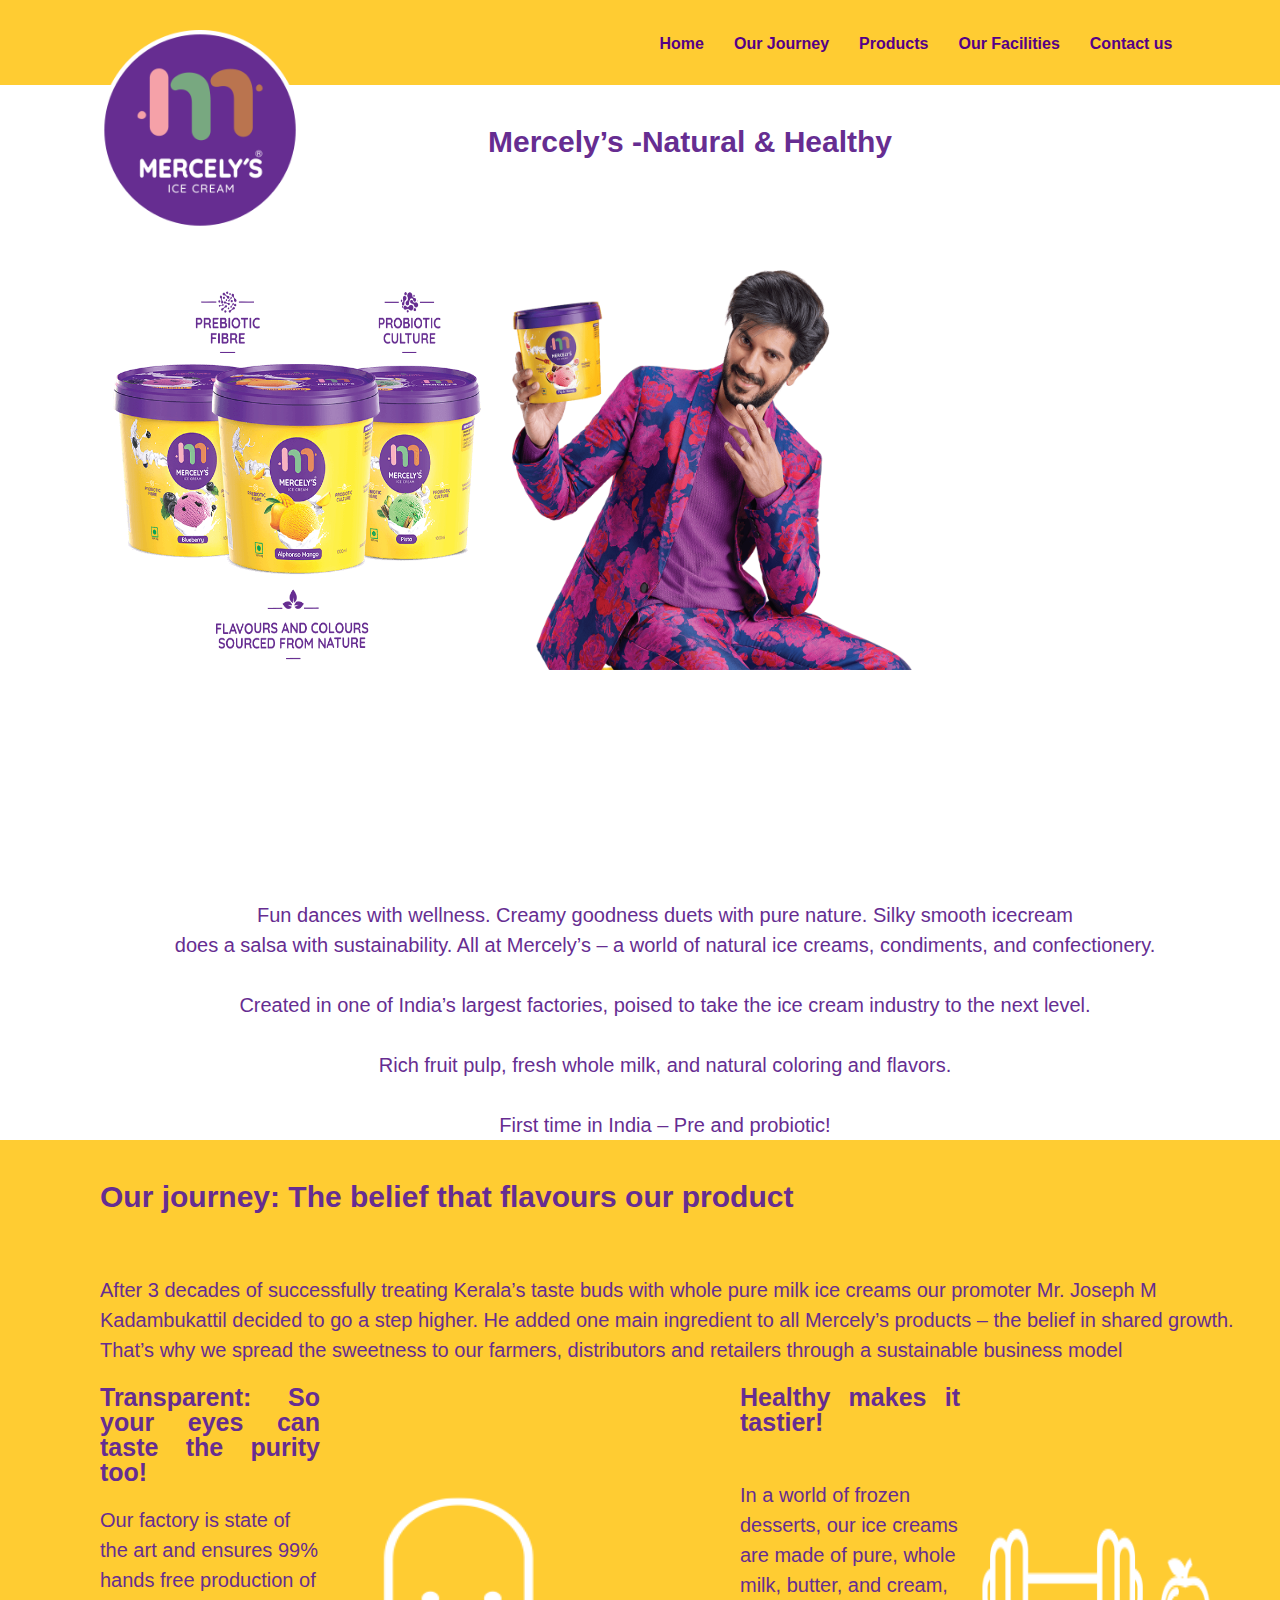
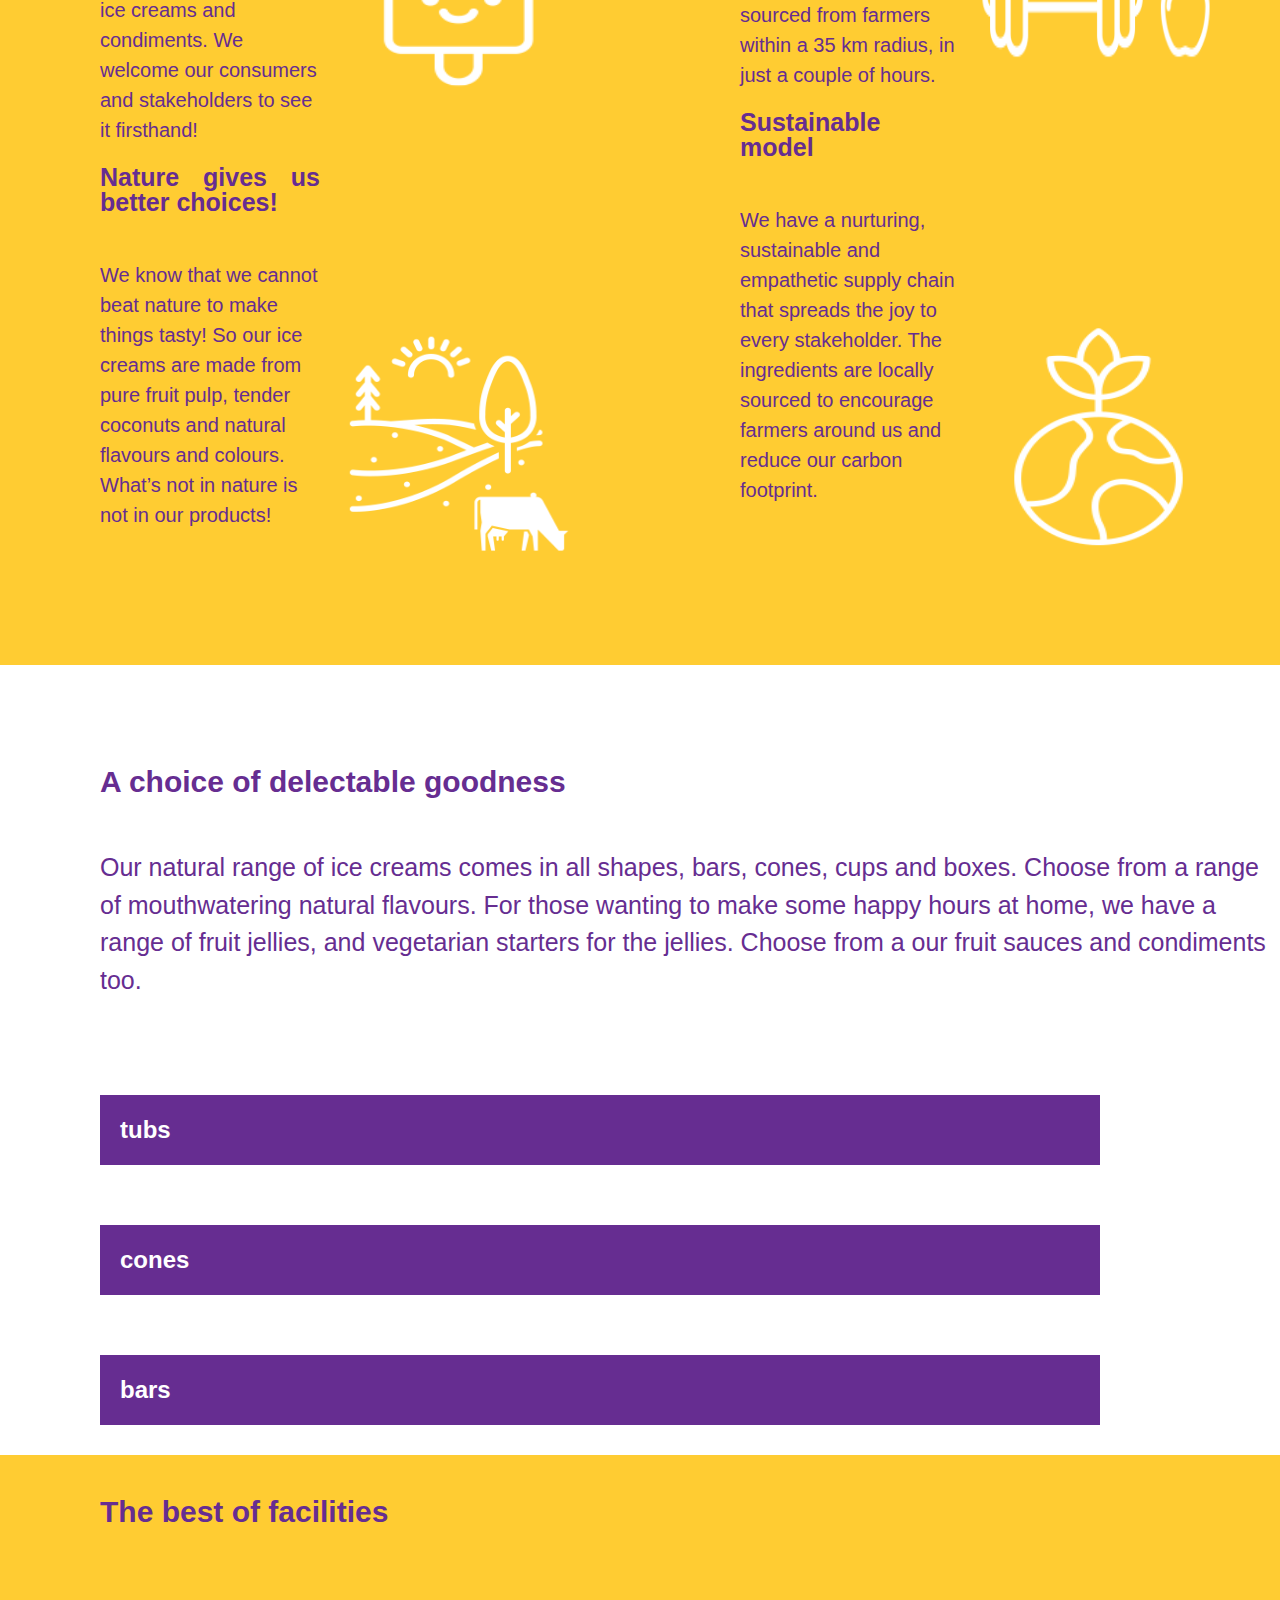
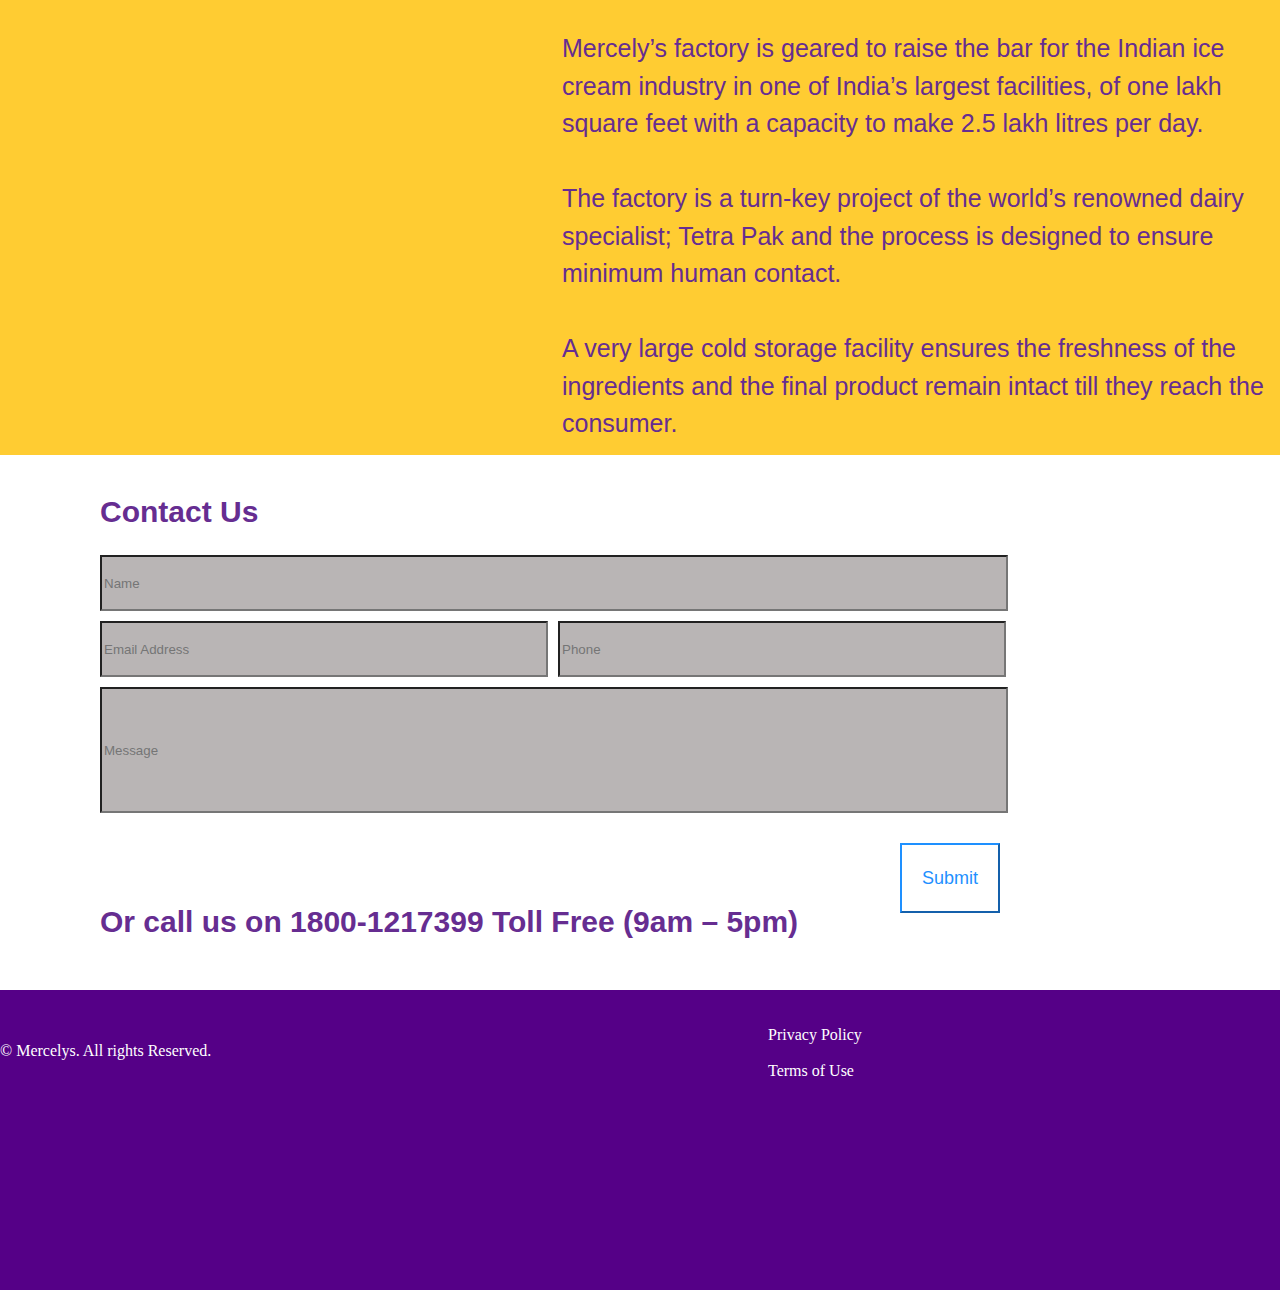
<file: index.html>
<!DOCTYPE html>
<html lang="en">

<head>
    <link rel="stylesheet" href="mercelys.css">
    <title>Home-Mercelys</title>
    <link rel="stylesheet" href="https://cdnjs.cloudflare.com/ajax/libs/font-awesome/6.2.1/css/all.min.css"
        integrity="sha512-MV7K8+y+gLIBoVD59lQIYicR65iaqukzvf/nwasF0nqhPay5w/9lJmVM2hMDcnK1OnMGCdVK+iQrJ7lzPJQd1w=="
        crossorigin="anonymous" referrerpolicy="no-referrer" />
</head>

<body>
    <div class="main-body">
        <div class="header">
            <div class="left-part">
                <img class="image" src="Mercelys-logo.png">
            </div>
            <div class="right-part">
                <ul>
                    <li><a href="#">Home</a></li>
                    <li><a href="#">Our Journey</a></li>
                    <li><a href="#">Products</a></li>
                    <li><a href="#">Our Facilities</a></li>
                    <li id="contact"><a href="#">Contact us</a></li>

                </ul>
            </div>
        </div>

        <div class="headline">
            <p class="heading0">Mercely’s -Natural & Healthy</p>
        </div>
        <div class="picturehead">
            <div class="left">
                <img class="image2" src="Product_USP_Com.png">
            </div>
            <div class="right">
                <img class="image3" src="DQ-Pic-for-Website_Com.png">
            </div>
        </div>

    </div>
    </div>
    <div class="paragraph1">Fun dances with wellness. Creamy goodness duets with pure nature.
        Silky smooth icecream<br> does a salsa with sustainability. All at Mercely’s – a world of natural ice creams,
        condiments,
        and confectionery.<br><br>Created in one of India’s largest factories, poised to take the ice cream industry to
        the next level.<br><br>
        Rich fruit pulp, fresh whole milk, and natural coloring and flavors.
        <br><br>First time in India – Pre and probiotic!
    </div>
    <div>
        <div class="yellow">
            <div class="heading">Our journey: The belief that flavours our product</div>
            <div class="paragraph2">After 3 decades of successfully treating Kerala’s taste buds with whole pure milk
                ice creams
                our promoter Mr. Joseph M Kadambukattil decided to go a step higher. He added one main
                ingredient to all Mercely’s products – the belief in shared growth. That’s why we spread the
                sweetness to our farmers, distributors and retailers through a sustainable business model</div>

            <div class="yellow1">
                <div class="left2">
                    <div class="heading1">Transparent: So your eyes can taste the purity too!</div>
                    <div class="paragraph3">Our factory is state of the art and ensures 99% hands free production of ice
                        creams and condiments. We welcome our consumers and stakeholders to see it firsthand! </div>
                    <div class="heading1">Nature gives us better choices!</div>
                    <div class="paragraph2">We know that we cannot beat nature to make things tasty!
                        So our ice creams are made from pure fruit pulp, tender coconuts and natural flavours and
                        colours.
                        What’s not in nature is not in our products!</div>
                </div>
                <div class="left3">
                    <img class="image4" src="ice-cream-icon.png">
                    <img class="image5" src="natural-icon.png">
                </div>
                <div class="right2">
                    <div class="heading1">Healthy makes it tastier!</div>
                    <div class="paragraph2">In a world of frozen desserts, our ice creams are made of pure, whole milk,
                        butter, and cream, sourced from farmers within a 35 km radius, in just a couple of hours.</div>
                    <div class="heading1">Sustainable model</div>
                    <div class="paragraph2">We have a nurturing, sustainable and empathetic supply chain that spreads
                        the joy to every stakeholder. The ingredients are locally sourced to encourage farmers around us
                        and reduce our carbon footprint.</div>
                </div>
                <div class="right3">
                    <img class="image4" src="healthy-icon.png">
                    <img class="image5" src="sustainable-icon.png">
                </div>
            </div>
            <div class="content">
                <div class="heading5">A choice of delectable goodness</div>
                <div class="paragraph4">Our natural range of ice creams comes in all shapes, bars, cones, cups and
                    boxes. Choose from a range of mouthwatering natural flavours. For those wanting to make some happy
                    hours at home, we have a range of fruit jellies, and vegetarian starters for the jellies. Choose
                    from a our fruit sauces and condiments too.</div>
            </div>

            <div class="flexcontainer">
                <div class="flexboxitem">tubs <i class="fa-solid fa-angles-down"></i> </div>
                <div class="flexboxitem">cones <i class="fa-solid fa-angles-down"></i></div>
                <div class="flexboxitem">bars<i class="fa-solid fa-angles-down"></i></div>
            </div>
            <div class="yellow12">
                <div class="heading">The best of facilities</div>
                <div class="leftnw">
                    <iframe width="382" height="215" src="https://www.youtube.com/embed/sfGPKCJj3T8"
                        title="See How Mercely's Ice Cream Is Made" frameborder="0"
                        allow="accelerometer; autoplay; clipboard-write; encrypted-media; gyroscope; picture-in-picture; web-share"
                        allowfullscreen></iframe>
                </div>
                <div class="rightnw">
                    <div class="paragraph4">
                        Mercely’s factory is geared to raise the bar for the Indian ice cream industry in one of India’s
                        largest facilities, of one lakh square feet with a capacity to make 2.5 lakh litres per day.

                        <br><br>The factory is a turn-key project of the world’s renowned dairy specialist; Tetra Pak
                        and the process is designed to ensure minimum human contact.

                        <br><br>A very large cold storage facility ensures the freshness of the ingredients and the
                        final product remain intact till they reach the consumer.
                    </div>
                </div>
            </div>
            <div class="new">
                <div class="heading7">Contact Us</div>
            </div>   
                <div class="input-field">
                
                    
                    <input type="text" class="name"placeholder="Name" required>
                    
                    <input type="text"  class="Email"placeholder="Email Address" required>
                
                    <input type="number" class="phone" placeholder="Phone" required>
                    
                    <input type="text"  class="Message" placeholder="Message" required>
                    
                    <a href="#"><button class='btn'>Submit</button></a>
                
                </div>

        <div class="heading8">Or call us on 1800-1217399 Toll Free (9am – 5pm)

        </div>
        <div class="footer">
            <div class="right5">
               <br><br><p> © Mercelys. All rights Reserved.</p>
               <p><i class="fa-brands fa-facebook-f"></i>
                    
               <i class="fa-brands fa-instagram"></i>
                <i class="fa-brands fa-youtube"></i></p>

                
            </div>
            <div class="left5"><br><br>
                Privacy Policy<br><br>

                Terms of Use
            </div>

        </div>






        


    </div>


    

</body>

</html>
</file>
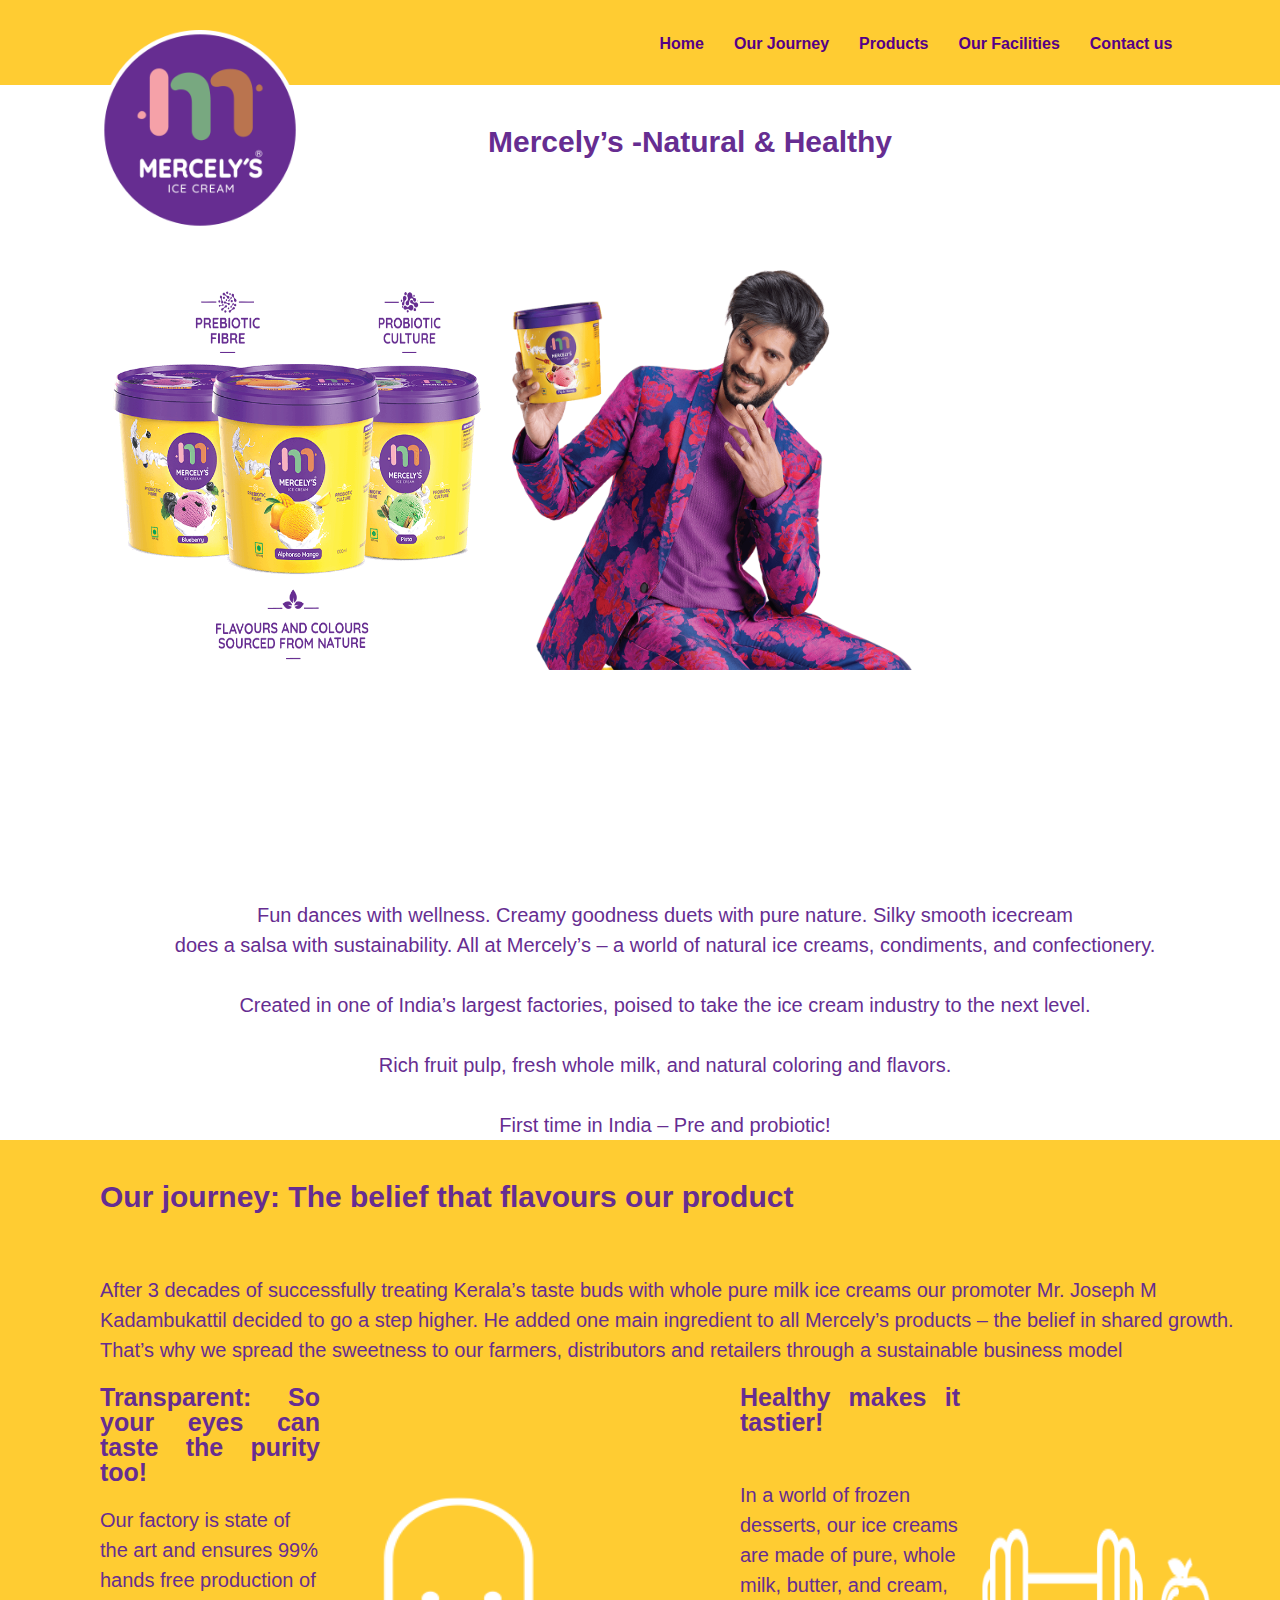
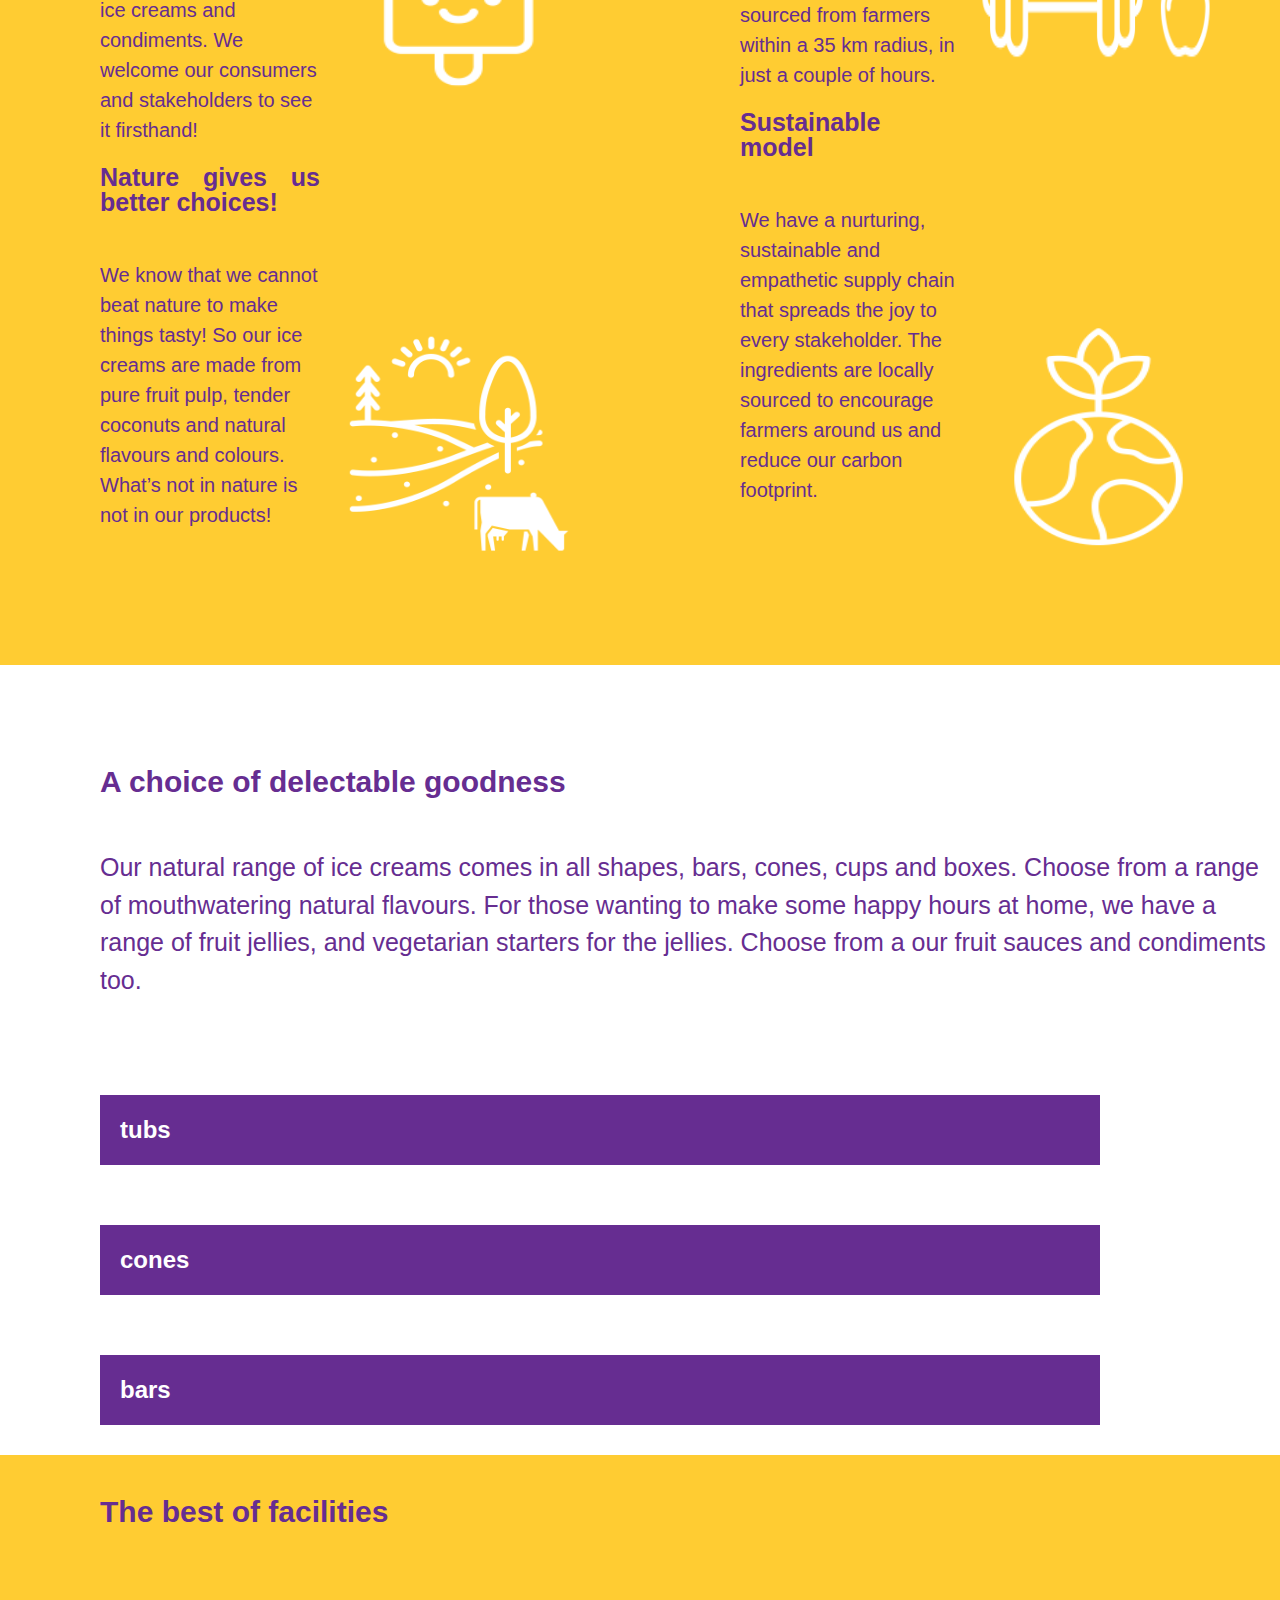
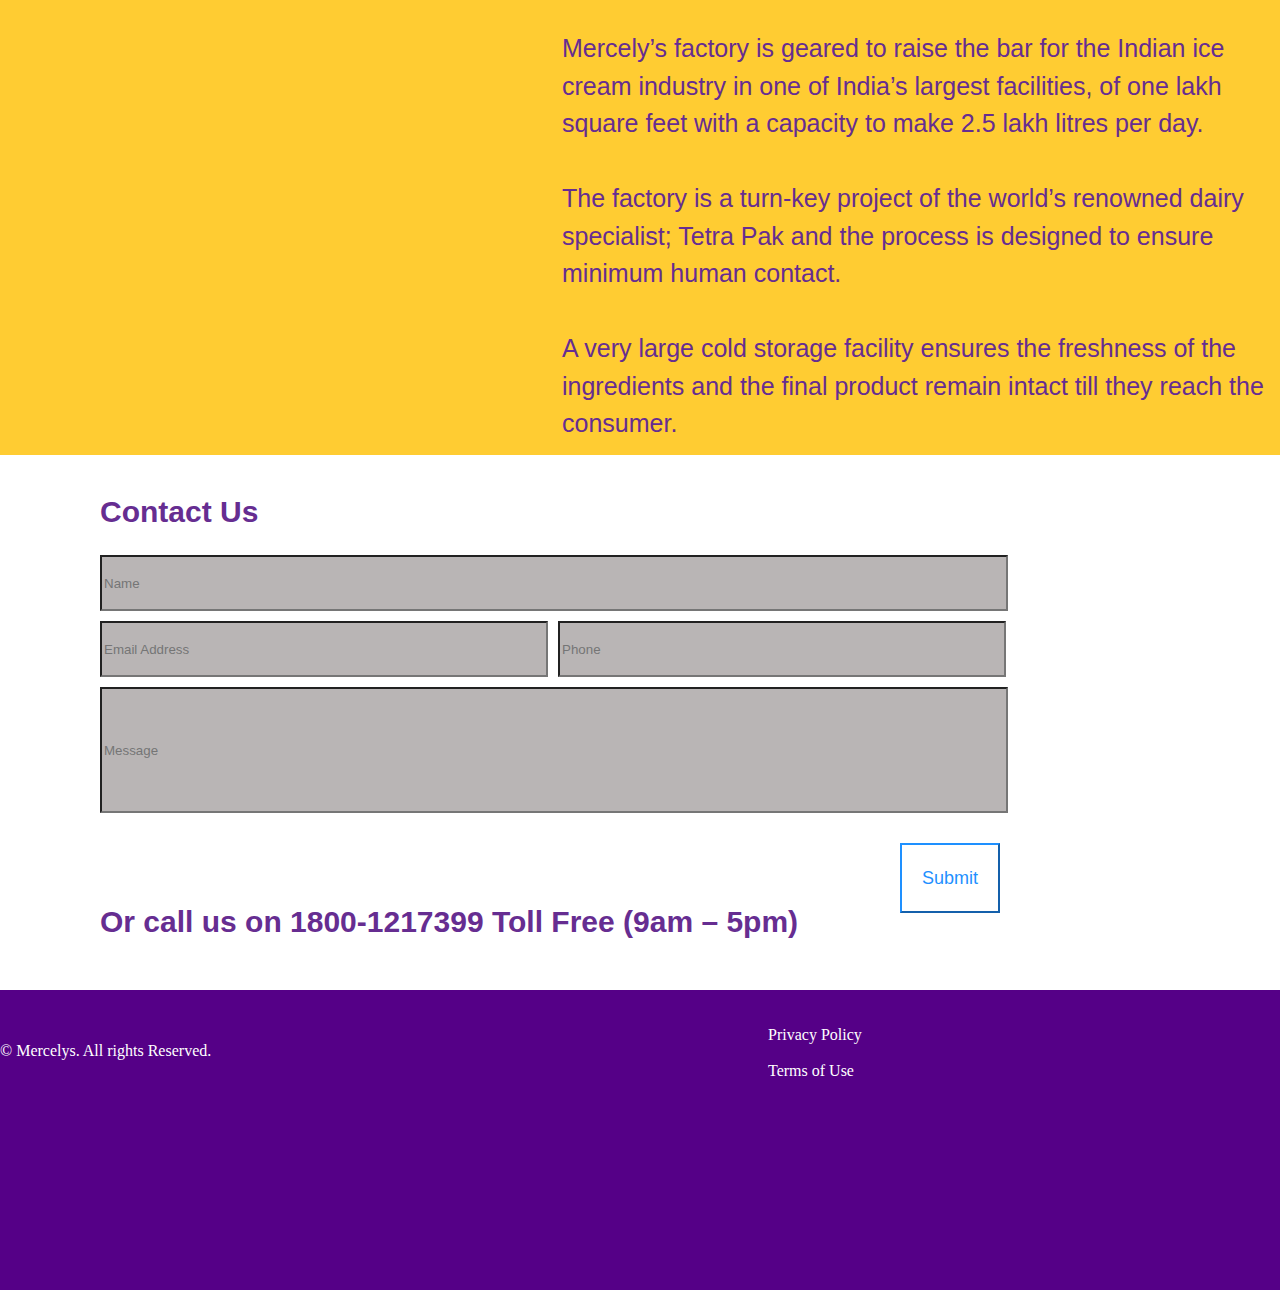
<file: mercleysicecream.html>
<!DOCTYPE html>
<html lang="en">

<head>
    <link rel="stylesheet" href="mercelys.css">
    <title>Home-Mercelys</title>
    <link rel="stylesheet" href="https://cdnjs.cloudflare.com/ajax/libs/font-awesome/6.2.1/css/all.min.css"
        integrity="sha512-MV7K8+y+gLIBoVD59lQIYicR65iaqukzvf/nwasF0nqhPay5w/9lJmVM2hMDcnK1OnMGCdVK+iQrJ7lzPJQd1w=="
        crossorigin="anonymous" referrerpolicy="no-referrer" />
</head>

<body>
    <div class="main-body">
        <div class="header">
            <div class="left-part">
                <img class="image" src="Mercelys-logo.png">
            </div>
            <div class="right-part">
                <ul>
                    <li><a href="#">Home</a></li>
                    <li><a href="#">Our Journey</a></li>
                    <li><a href="#">Products</a></li>
                    <li><a href="#">Our Facilities</a></li>
                    <li id="contact"><a href="#">Contact us</a></li>

                </ul>
            </div>
        </div>

        <div class="headline">
            <p class="heading0">Mercely’s -Natural & Healthy</p>
        </div>
        <div class="picturehead">
            <div class="left">
                <img class="image2" src="Product_USP_Com.png">
            </div>
            <div class="right">
                <img class="image3" src="DQ-Pic-for-Website_Com.png">
            </div>
        </div>

    </div>
    </div>
    <div class="paragraph1">Fun dances with wellness. Creamy goodness duets with pure nature.
        Silky smooth icecream<br> does a salsa with sustainability. All at Mercely’s – a world of natural ice creams,
        condiments,
        and confectionery.<br><br>Created in one of India’s largest factories, poised to take the ice cream industry to
        the next level.<br><br>
        Rich fruit pulp, fresh whole milk, and natural coloring and flavors.
        <br><br>First time in India – Pre and probiotic!
    </div>
    <div>
        <div class="yellow">
            <div class="heading">Our journey: The belief that flavours our product</div>
            <div class="paragraph2">After 3 decades of successfully treating Kerala’s taste buds with whole pure milk
                ice creams
                our promoter Mr. Joseph M Kadambukattil decided to go a step higher. He added one main
                ingredient to all Mercely’s products – the belief in shared growth. That’s why we spread the
                sweetness to our farmers, distributors and retailers through a sustainable business model</div>

            <div class="yellow1">
                <div class="left2">
                    <div class="heading1">Transparent: So your eyes can taste the purity too!</div>
                    <div class="paragraph3">Our factory is state of the art and ensures 99% hands free production of ice
                        creams and condiments. We welcome our consumers and stakeholders to see it firsthand! </div>
                    <div class="heading1">Nature gives us better choices!</div>
                    <div class="paragraph2">We know that we cannot beat nature to make things tasty!
                        So our ice creams are made from pure fruit pulp, tender coconuts and natural flavours and
                        colours.
                        What’s not in nature is not in our products!</div>
                </div>
                <div class="left3">
                    <img class="image4" src="ice-cream-icon.png">
                    <img class="image5" src="natural-icon.png">
                </div>
                <div class="right2">
                    <div class="heading1">Healthy makes it tastier!</div>
                    <div class="paragraph2">In a world of frozen desserts, our ice creams are made of pure, whole milk,
                        butter, and cream, sourced from farmers within a 35 km radius, in just a couple of hours.</div>
                    <div class="heading1">Sustainable model</div>
                    <div class="paragraph2">We have a nurturing, sustainable and empathetic supply chain that spreads
                        the joy to every stakeholder. The ingredients are locally sourced to encourage farmers around us
                        and reduce our carbon footprint.</div>
                </div>
                <div class="right3">
                    <img class="image4" src="healthy-icon.png">
                    <img class="image5" src="sustainable-icon.png">
                </div>
            </div>
            <div class="content">
                <div class="heading5">A choice of delectable goodness</div>
                <div class="paragraph4">Our natural range of ice creams comes in all shapes, bars, cones, cups and
                    boxes. Choose from a range of mouthwatering natural flavours. For those wanting to make some happy
                    hours at home, we have a range of fruit jellies, and vegetarian starters for the jellies. Choose
                    from a our fruit sauces and condiments too.</div>
            </div>

            <div class="flexcontainer">
                <div class="flexboxitem">tubs <i class="fa-solid fa-angles-down"></i> </div>
                <div class="flexboxitem">cones <i class="fa-solid fa-angles-down"></i></div>
                <div class="flexboxitem">bars<i class="fa-solid fa-angles-down"></i></div>
            </div>
            <div class="yellow12">
                <div class="heading">The best of facilities</div>
                <div class="leftnw">
                    <iframe width="382" height="215" src="https://www.youtube.com/embed/sfGPKCJj3T8"
                        title="See How Mercely's Ice Cream Is Made" frameborder="0"
                        allow="accelerometer; autoplay; clipboard-write; encrypted-media; gyroscope; picture-in-picture; web-share"
                        allowfullscreen></iframe>
                </div>
                <div class="rightnw">
                    <div class="paragraph4">
                        Mercely’s factory is geared to raise the bar for the Indian ice cream industry in one of India’s
                        largest facilities, of one lakh square feet with a capacity to make 2.5 lakh litres per day.

                        <br><br>The factory is a turn-key project of the world’s renowned dairy specialist; Tetra Pak
                        and the process is designed to ensure minimum human contact.

                        <br><br>A very large cold storage facility ensures the freshness of the ingredients and the
                        final product remain intact till they reach the consumer.
                    </div>
                </div>
            </div>
            <div class="new">
                <div class="heading7">Contact Us</div>
            </div>   
                <div class="input-field">
                
                    
                    <input type="text" class="name"placeholder="Name" required>
                    
                    <input type="text"  class="Email"placeholder="Email Address" required>
                
                    <input type="number" class="phone" placeholder="Phone" required>
                    
                    <input type="text"  class="Message" placeholder="Message" required>
                    
                    <a href="#"><button class='btn'>Submit</button></a>
                
                </div>

        <div class="heading8">Or call us on 1800-1217399 Toll Free (9am – 5pm)

        </div>
        <div class="footer">
            <div class="right5">
               <br><br><p> © Mercelys. All rights Reserved.</p>
               <p><i class="fa-brands fa-facebook-f"></i>
                    
               <i class="fa-brands fa-instagram"></i>
                <i class="fa-brands fa-youtube"></i></p>

                
            </div>
            <div class="left5"><br><br>
                Privacy Policy<br><br>

                Terms of Use
            </div>

        </div>






        


    </div>


    

</body>

</html>
</file>
<file: mercelys.css>
body {
    margin: 0;
    padding: 0;
    overflow-x: hidden;
}

.main-body {
    width: 100vw;
    height: 100vh;
}
.image{
  width:200px;
  margin-top:30px;
  padding-left: 100px;

}
.right-part {

    display: inline;
    text-align: center;
    background-color: #ffcc32;
    width: 60%;
    height: 85px;
    float: left;
}

.right-part ul {

    margin-top: 30px;
}

.left-part {
    background-color: #ffcc32;
    width: 40%;
    height: 85px;
    float: left;

}

.header {
    float: left;
    background: gold;
    width: 100%;
    height: 85px;

}

.right-part li {

    display: inline;
    padding-left: 0px;
    ;
}

.right-part li a {
    font-family: Open Sans, Arial, sans-serif;
    font-size: 16px;
    line-height: 1.7em;
    font-weight: bold;
    color: #550087;
    text-decoration: none;
    padding: 13px;
    transition: -3s ease;
}

.right-part li a:hover {
    color: aqua;

}
.heading{
    
    height:85px;
    font-family:Open Sans, Arial, sans-serif; 
    color: #662d91;
    font-size:30px;
      font-weight:bold;
    text-align:left;
    margin-top:40px ;
    margin-left:100px;
    

}
.heading0{
    
    height:85px;
    font-family:Open Sans, Arial, sans-serif; 
    color: #662d91;
    font-size:30px;
      font-weight:bold;
    text-align:center;
    margin-top:40px ;
    margin-left:100px;
    

}
.image2{
    width: 400px;
    height:400px;
    margin-left:100px;
    margin-top: 100px;

}
.headline{
float: left;

width: 100%;
height:85px;

}
.image3{
    width: 400px;
    height:400px;
    margin-right: 100px;
    margin-top: 100px;

}
.left{
    width:40%;
    height:600px;
    float:left;
}
.right
{
    display:inline;
    width:60%;
    height:600px;
    float:left;

}
.picturehead{
    float: left;
    width: 100%;
    height: 600px;

}

.paragraph1{ 
    font-family:Open Sans, Arial, sans-serif;
    color: #662d91;
    font-size:20px;
    text-align:center;
    margin-left:50px;
    line-height: 1.5;
}
.paragraph2{
font-family:Open Sans, Arial, sans-serif;
color: #662d91;
font-size:20px;
margin-top: 10px;
text-align:left;
margin-left:100px;
line-height: 1.5;

}
.paragraph3{
font-family: Open Sans, Arial, sans-serif;
color: #662d91;
font-size:20px;
margin-top: 35px;
text-align:left;
margin-left:100px;
line-height: 1.5;

}

.image4{
    margin-top:100px;
    width:250px;
    height:250px;
    float:left;
    margin-left: 10px;

}
.heading1{
    height:85px;
    font-family:'Quicksand',Helvetica,Arial,Lucida,sans-serif;
    color: #662d91;
    font-size:25px;
    font-weight: bold;
    text-align:justify;
    margin-top:20px ;
    margin-left:100px;
    line-height: 1;

}
.left3{width:25%;
    display:inline;
    height:800px;
    float:left;
    align-items: center;
    

}
.image5{
    margin-top:200px;
    width:250px;
    height:250px;
    margin-left:10px;
    
    float:left
}
.left2{width:25%;
    height:800px;
    float:left;
   

}.yellow{
    margin-top:0px;
    width:100%;
    height:300px;
    background-color: #ffcc32;
    float:left
}
.yellow1{
    margin-top:0 px;
    width:100%;
    height:900px;
    background-color: #ffcc32;
    float:left;}
.right2{
    width:25%;
    display:inline;
    height:800px;
    float:left;
   

    }
    .right3{width:25%;
        display:inline;
        height:800px;
        float:left;
        align-items: center;

    }
.paragraph4{
font-family: Open Sans, Arial, sans-serif;
color: #662d91;
font-size:25px;
font-weight:medium;
margin-top:50px;
text-align:left;
margin-left:100px;
line-height: 1.5;
 }
 .heading5{
   font-family:Open Sans, Arial, sans-serif;
    color: #662d91;
    font-size:30px;
    font-weight:bold;
    text-align:left;
    margin-left:100px;
     margin-top:100px ;

 }
 .content{
    width:100%;
    height:400px;
    float:left;
 }
.flexcontainer{
width:80%;
flex-direction: column;
 display:flex;
 justify-content:space-between ;
 text-align: center;
 
 }

 
.flexboxitem{
 box-sizing: border-box;   
display: flex;
float:left;
background-color:#662d91;
color:#fff;
font-family: 'Lucida Sans', 'Lucida Sans Regular', 'Lucida Grande', 'Lucida Sans Unicode', Geneva, Verdana, sans-serif;
 font-size:x-large; 
 font-weight:800;
align-items: center;
justify-content: space-between; 
margin :30px;
margin-left: 20px;
    width:1000px;
    height:70px;
        padding-right: 20px;
        padding-left: 20px;
margin-left:100px;}
.leftnw{
    width:40%;
    height:600px;
    float:left;
    margin-left:50px;
    margin-top: 50px;

}
.rightnm
{
    display:inline;
    width:60%;
    height:600px;
    float:left;

}
.yellow12{
    margin-top:0 px;
    width:100%;
    height:600px;
    background-color: #ffcc32;
    float:left;}
    .new{
        width:100%;
        height:100px;
        float :left;
    }
    .heading7{height:85px;
        font-family:Open Sans, Arial, sans-serif; 
        color: #662d91;
        font-size:30px;
          font-weight:bold;
        text-align:left;
        margin-top:40px ;
        margin-left:100px;

    }
    
    
.input-field{
 width:80%;
 height:1000px;
}
.name{
    width:900px;
    height:50px;
    background: rgb(185, 181, 181);
    float:left;
    margin-left:100px;
}
.Email{
    margin-top:10px;
    width:440px;
    height:50px;
    background:rgb(185, 181, 181);
    float:left;
    margin-left: 100px;
    margin-right:10px ;
}
.phone{
    margin-top:10px;
    width:440px;
    height:50px;
    background:rgb(185, 181, 181);   
}
.Message{
    margin-top: 10px;
    width:900px;
    height:120px;
    background:rgb(185, 181, 181);
    float:left;
    margin-left: 100px;
}
.btn{
    margin-left:900px;
    width:100px;
    height:70px;
    background: #fff;
    border-style: outset;
    margin-top: 30px;
    font-size: 18px;
    cursor:pointer;
    color:dodgerblue;
    transition:0.4s ease;
    border-color: dodgerblue;

}
.btn:hover{
    background: #999;

    
}
.btn a{
    text-decoration: none;
    color:dodgerblue;
    font-weight: bold;
}
.heading8{height:85px;
    font-family:Open Sans, Arial, sans-serif; 
    color: #662d91;
    font-size:30px;
      font-weight:bold;
    text-align:left;
    margin-top:50px ;
    margin-left:100px;

}
.left5{
    width:40%;
    height:300px;
    float:left;
    color: #fff;
    background-color: #550087;
    
}
.right5
{
    display:inline;
    width:60%;
    height:300px;
    float:left;
    color: #fff;
    background-color: #550087;
    
}
.footer{
    float: left;
    width: 100%;
    height: 300px;
    background-color: #550087;

}
</file>
